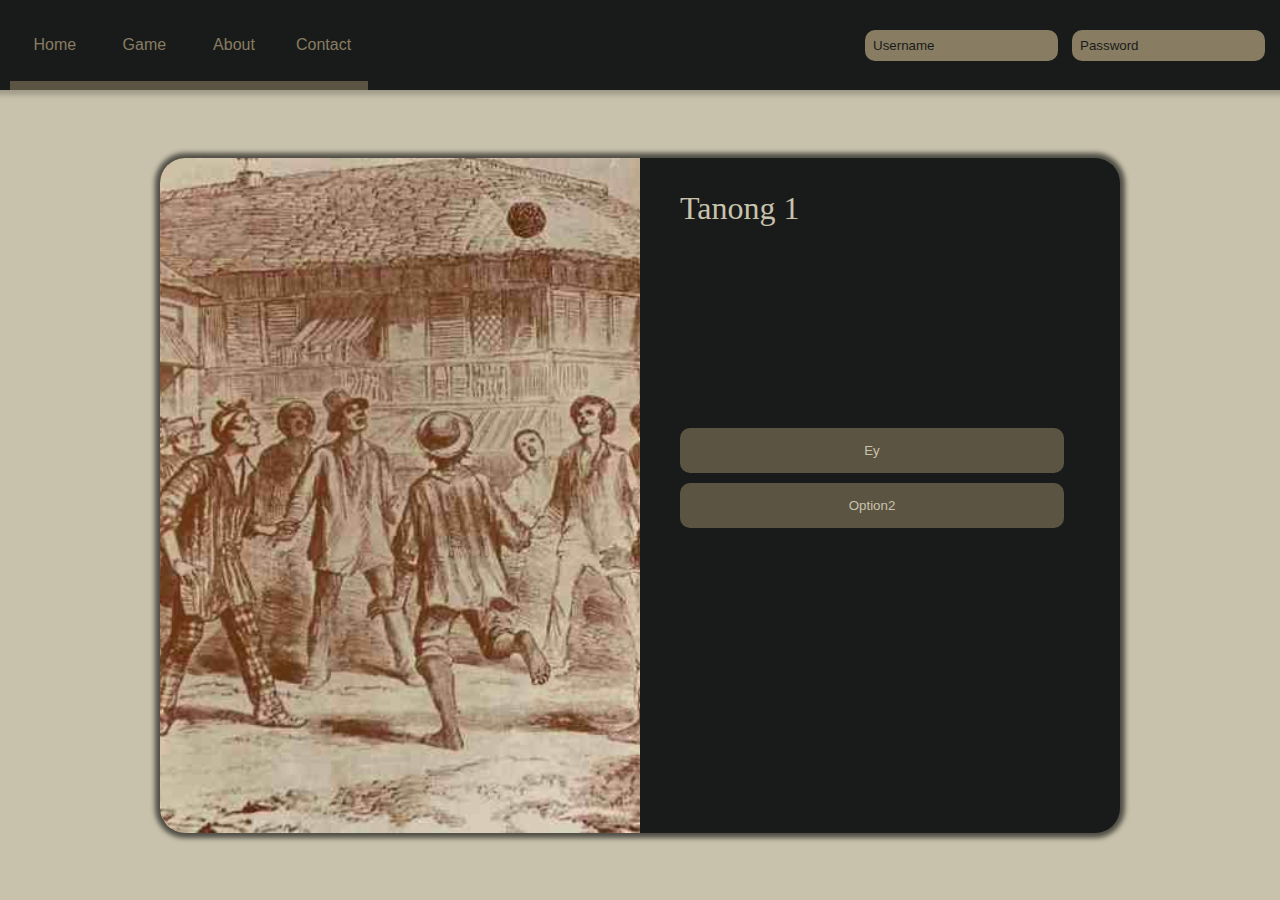
<file: game.html>
<html>
  <head>
    <link rel="stylesheet" href="gamestyles.css" />
  </head>
  <body>
    <!--Eto yung navbar chinchin mataba-->
    <div class="navbar">
      <div class="navigationbutt">
        <a href="index.html">Home</a>
        <a href="game.html" class="active">Game</a>
        <a href="about.html">About</a>
        <a href="contact.html">Contact</a>
      </div>
      <div class="loginsht">
        <input
          type="text"
          name="Username"
          id="username"
          placeholder="Username"
        />
        <input
          type="text"
          name="Password"
          id="password"
          placeholder="Password"
        />
      </div>
    </div>
    <!--Dito yung dulo nung navbar, chinchin-->
    <!--Start ng questionnaire-->
    <div class="content">
      <div class="questionnaire">
        <img src="download.jpg" alt="" />
        <div class="questionsht">
          <div class="tanong">
            <p class="question" id="tanong">Tanong number 1</p>
          </div>
          <div class="answers" id="sagot"></div>
          <button class="sagotbtn" id="next" onclick="next()">Next</button>
        </div>
      </div>
    </div>
    <!--Dulo ng questionnaire-->
    <script src="gamescript.js"></script>
  </body>
</html>
</file>
<file: gamestyles.css>
body {
  margin: 0;
  padding: 0;
  background-color: #c8c2ac;
}
.loginsht {
  justify-self: flex-end;
  margin-right: 10px;
}
.navigationbutt {
  margin-left: 10px;
  display: flex;
  flex-direction: row;
}
.navigationbutt a {
  align-items: center;
  justify-content: center;
  text-align: center;
  display: flex;
  text-decoration: none;
  color: #887d62;
  font-family: Arial, Helvetica, sans-serif;
  height: 10vh;
  width: 7vw;
  background-image: linear-gradient(#191b1a 50%, #5b5442 50%);
  background-position: 0% 10%;
  background-size: 100% 200%;
  transition: background-position 0.5s, color 0.5s;
}
.navigationbutt a:hover {
  color: white;
  background-position: 0% 100%;
}
.navbar {
  display: flex;
  flex-direction: row;
  background-color: #191b1a;
  align-items: center;
  justify-content: space-between;
  height: 10vh;
  width: 100vw;
  box-shadow: 0 0 5px 5px rgba(0, 0, 0, 0.2);
}
#Username,
#Password {
  background-color: #887d62;
  border: none;
  color: #191b1a;
  border-radius: 10px;
  padding: 8px;
  margin: 0px 5px;
}
#Username::placeholder,
#Password::placeholder {
  color: #191b1a;
}
.questionnaire img {
  width: 37.5vw;
  object-fit: cover;
}
.questionnaire {
  display: flex;
  flex-direction: row;
  background-color: #191b1a;
  overflow: hidden;
  width: 75vw;
  height: 75vh;
  border-radius: 25px;
  box-shadow: 0px 0px 5px 5px rgba(0, 0, 0, 0.6);
}
.questionsht {
  margin-left: 40px;
  color: #c8c2ac;
  font-size: 2rem;
  display: flex;
  flex-direction: column;
}
.tanong {
  height: 30vh;
}
.answers {
  display: flex;
  flex-direction: column;
  width: 30vw;
  row-gap: 10px;
  margin-bottom: 10px;
}
.sagotbtn {
  text-align: center;
  background-color: #5b5442;
  color: #c8c2ac;
  border: none;
  border-radius: 10px;
  height: 5vh;
  cursor: pointer;
  transition: all 0.5s;
}
.sagotbtn:disabled {
  cursor: no-drop;
}
.tama {
  background-color: #1fa01c;
}
.mali {
  background-color: #692323;
}
.sagotbtn:hover:not([disabled]) {
  background-color: #887d62;
  color: #191b1a;
  transform: scale(1.02);
  box-shadow: 0 0 5px 5px rgba(0, 0, 0, 0.2);
}
.content {
  display: flex;
  align-items: center;
  justify-content: center;
  height: 90vh;
}
</file>
